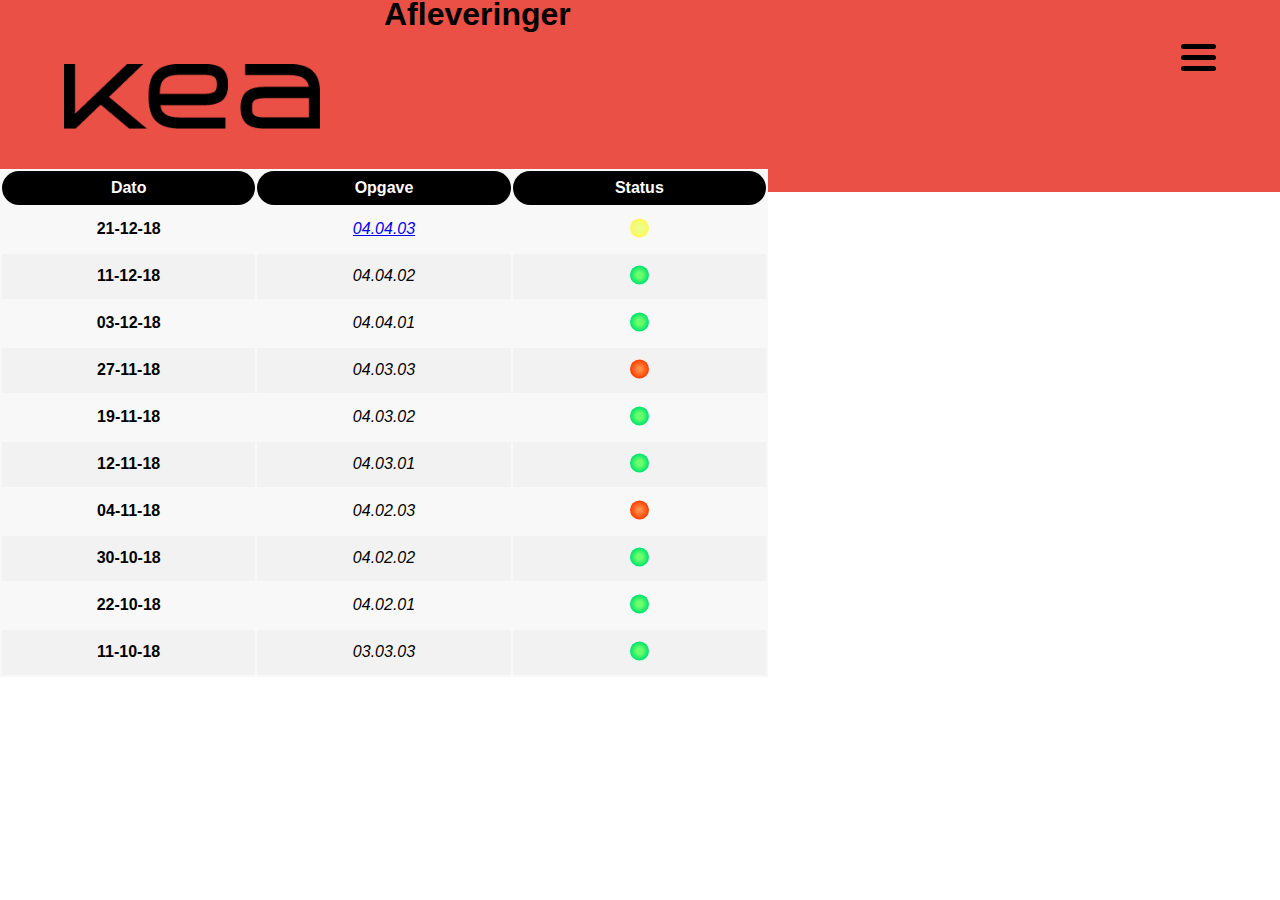
<file: afleveringer.html>
<!doctype html>
<html class="no-js" lang="">

<head>
    <meta charset="UTF-8">
    <meta http-equiv="x-ua-compatible" content="ie=edge">
    <title>Afleveringer</title>
    <meta name="description" content="">
    <meta name="viewport" content="width=device-width, initial-scale=1">



    <link rel="stylesheet" type="text/css" href="style.css">
</head>

<body class="afleveringerpage">
    <header class="header">
        <div>
            <img src="img/kea_logo.png" alt="kea_logo" class="logo">
        </div>
        <div id="burger" onClick="openSidebar()">
            <div class="burger">
            </div>
            <div class="burger">
            </div>
            <div class="burger">
            </div>
        </div>
        <h1 id="overskrift_af">Afleveringer</h1>
        <nav id="mySidebar">
            <div class="a2">
                <span onclick="closeSidebar()" class="">X</span>
            </div>
            <h2>Menu</h2>

            <a class="a3" href="forside.html">
                <p>Forside</p>
            </a>
            <a class="a3" href="skema.html">
                <p>Skema</p>
            </a>
            <a class="a3" href="Chat.html">
                <p>Beskeder</p>
            </a>
            <a class="a3" href="afleveringer.html">
                <p>Afleveringer</p>
            </a>
        </nav>

    </header>

    <main class="container">



        <div class="afleveringer">

            <table class="Afleveringerne">
                <thead>
                    <tr>
                        <th>Dato</th>
                        <th>Opgave</th>
                        <th>Status</th>
                    </tr>
                </thead>
                <tbody>
                    <tr>
                        <td class="n1">21-12-18</td>
                        <td class="n2"><a href="04.03.01_Opgavebeskrivelse_Web_prototype.pdf" download>04.04.03</a></td>
                        <td class="n4"><img src="/img/gul.svg" alt="Pending" width="25"></td>
                    </tr>
                    <tr>
                        <td class="n1">11-12-18</td>
                        <td class="n2">04.04.02</td>
                        <td class="n3"><img src="/img/groen.svg" alt="Godkendt" width="25"></td>
                    </tr>
                    <tr>
                        <td class="n1">03-12-18</td>
                        <td class="n2">04.04.01</td>
                        <td class="n3"><img src="/img/groen.svg" alt="Godkendt" width="25"></td>
                    </tr>
                    <tr>
                        <td class="n1">27-11-18</td>
                        <td class="n2">04.03.03</td>
                        <td class="n3"><img src="/img/roed.svg" alt="Ikke godkendt" width="25"></td>
                    </tr>
                    <tr>
                        <td class="n1">19-11-18</td>
                        <td class="n2">04.03.02</td>
                        <td class="n3"><img src="/img/groen.svg" alt="Godkendt" width="25"></td>
                    </tr>
                    <tr>
                        <td class="n1">12-11-18</td>
                        <td class="n2">04.03.01</td>
                        <td class="n3"><img src="/img/groen.svg" alt="Godkendt" width="25"></td>
                    </tr>
                    <tr>
                        <td class="n1">04-11-18</td>
                        <td class="n2">04.02.03</td>
                        <td class="n4"><img src="/img/roed.svg" alt="Ikkke godkendt" width="25"></td>
                    </tr>
                    <tr>
                        <td class="n1">30-10-18</td>
                        <td class="n2">04.02.02</td>
                        <td class="n3"><img src="/img/groen.svg" alt="Godkendt" width="25"></td>
                    </tr>
                    <tr>
                        <td class="n1">22-10-18</td>
                        <td class="n2">04.02.01</td>
                        <td class="n3"> <img src="/img/groen.svg" alt="Godkendt" width="25"></td>
                    </tr>
                    <tr>
                        <td class="n1">11-10-18</td>
                        <td class="n2">03.03.03</td>
                        <td class="n3"><img src="/img/groen.svg" alt="Godkendt" width="25"></td>
                    </tr>
                </tbody>
            </table>




        </div>

    </main>



    <script src="script.js"></script>

</body>
</html>
</file>
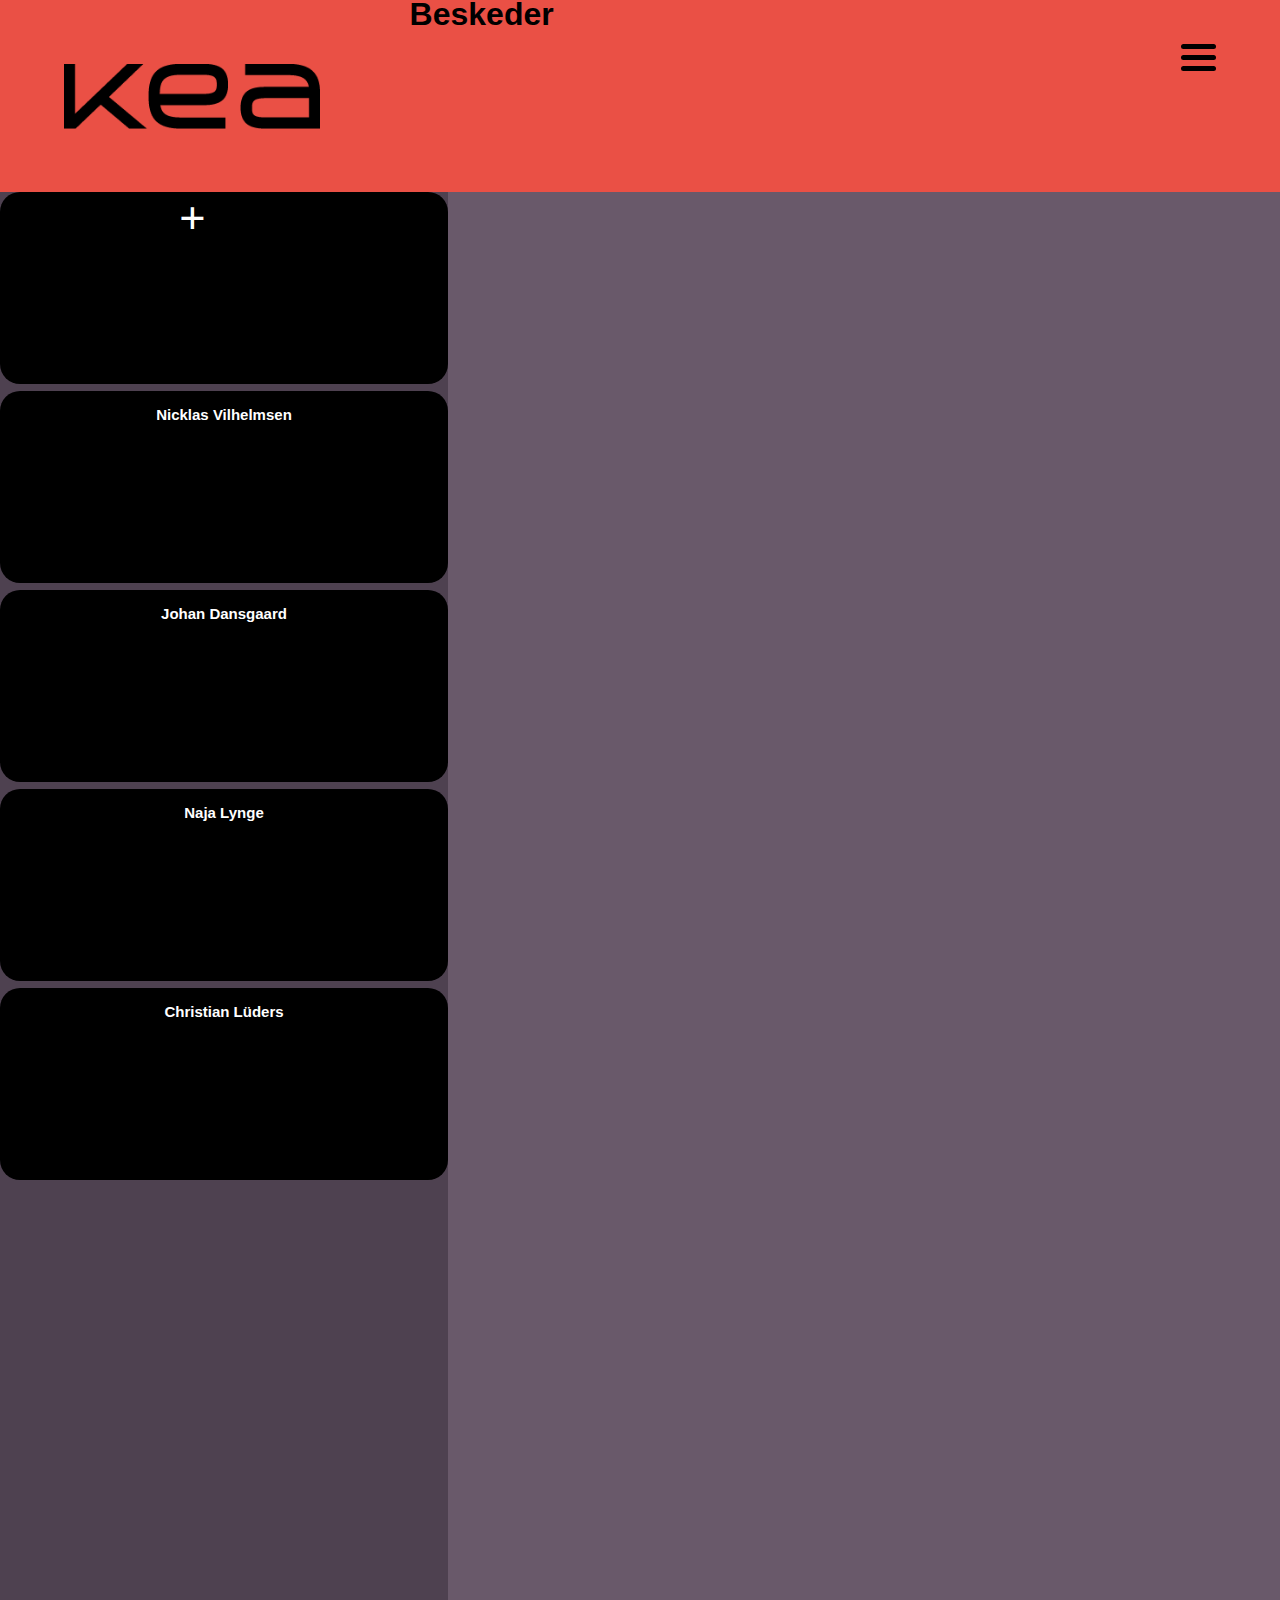
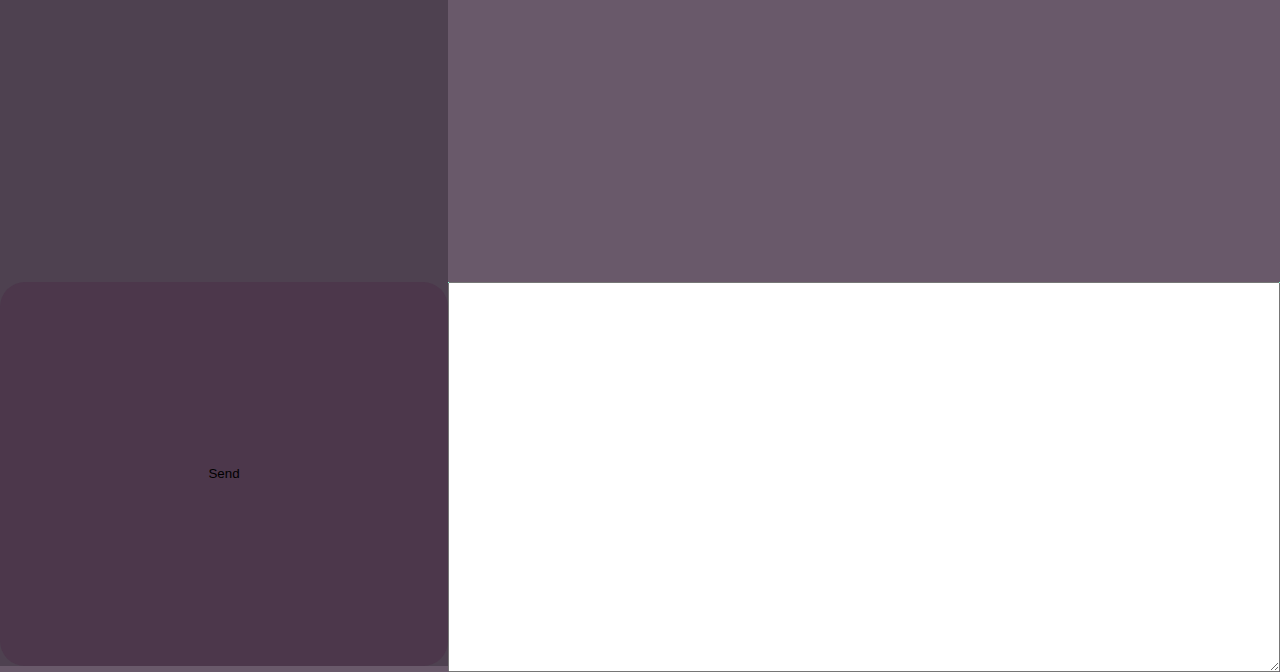
<file: Chat.html>
<!DOCTYPE html>
<html lang="da">

<head>
    <meta charset="utf-8">
    <meta name="viewport" content="width=device-width, initial-scale=1.0">
    <title>Chat</title>
    <link rel="stylesheet" type="text/css" href="style.css">


</head>

<body class="beskeder">

    <header class="header">

        <div>
            <img src="img/kea_logo.png" class="logo">
        </div>


        <div id="burger" onclick="openSidebar()">

            <div class="burger">
            </div>
            <div class="burger">
            </div>
            <div class="burger">
            </div>
        </div>
        <h1 id="besked_overskrift">Beskeder</h1>
        <nav id="mySidebar">
            <div class="a2">
                <span onclick="closeSidebar()" class="">X</span>
            </div>
            <h2>Menu</h2>

            <a class="a3" href="forside.html">
                <p>Forside</p>
            </a>
            <a class="a3" href="skema.html">
                <p>Skema</p>
            </a>
            <a class="a3" href="Chat.html">
                <p>Beskeder</p>
            </a>
            <a class="a3" href="afleveringer.html">
                <p>Afleveringer</p>
            </a>
        </nav>


    </header>
    <div class="chat_wrapper">
        <div class="left_chat">
            <div class="bruger">
                <p>+</p>
            </div>
            <div class="bruger">
                <h3>Nicklas Vilhelmsen</h3>
            </div>
            <div class="bruger">
                <h3>Johan Dansgaard</h3>
            </div>
            <div class="bruger">
                <h3>Naja Lynge</h3>
            </div>
            <div class="bruger">
                <h3>Christian Lüders</h3>
            </div>
            <input class="send" type="submit" value="Send">
        </div>


        <div class="text_felt">
            <textarea class="text_box" input="text">


























</textarea>


        </div>
    </div>
</body>

<script src="script.js"></script>

</html>
</file>
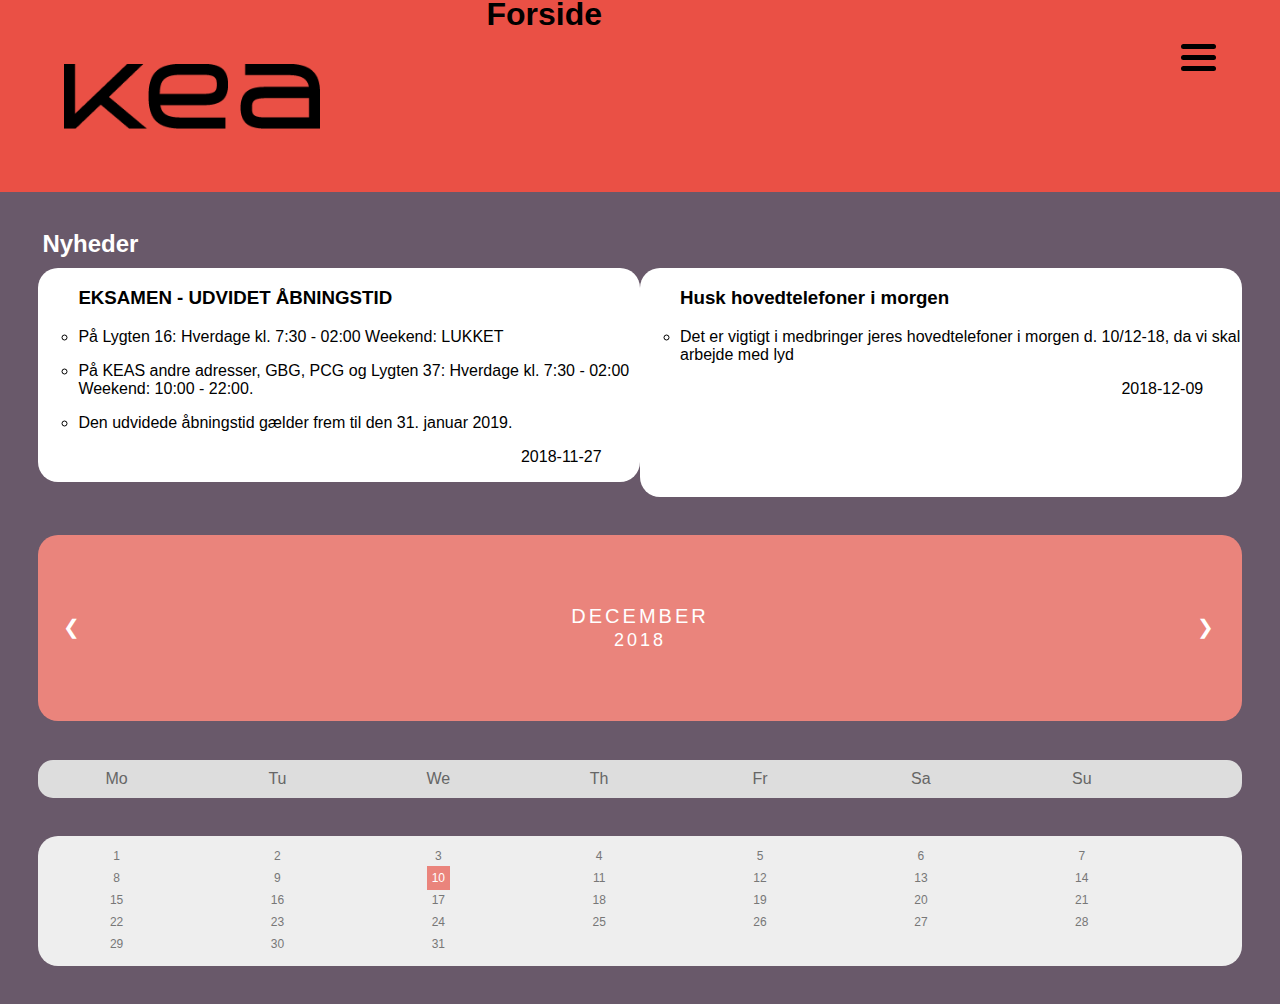
<file: forside.html>
<!DOCTYPE html>
<html lang="DA">

<head>
    <meta charset="utf-8">
    <meta http-equiv="x-ua-compatible" content="ie=edge">
    <meta name="description" content="">
    <meta name="viewport" content="width=device-width, initial-scale=1.0">
    <link rel="stylesheet" type="text/css" href="style.css">

    <title>Forside</title>
</head>

<body class="forside">
    <header class="header">
        <div>
            <img src="img/kea_logo.png" class="logo">
        </div>
        <div id="burger" onClick="openSidebar()">
            <div class="burger">
            </div>
            <div class="burger">
            </div>
            <div class="burger">
            </div>
        </div>
        <nav id="mySidebar">
            <div class="a2">
                <span onclick="closeSidebar()" class="">X</span>
            </div>
            <h2>Menu</h2>

            <a class="a3" href="forside.html">
                <p>Forside</p>
            </a>
            <a class="a3" href="skema.html">
                <p>Skema</p>
            </a>
            <a class="a3" href="Chat.html">
                <p>Beskeder</p>
            </a>
            <a class="a3" href="afleveringer.html">
                <p>Afleveringer</p>
            </a>
        </nav>
        <h1 id="forside_overskrift">Forside</h1>

    </header>
    <section id="nyheder">
        <h2 align=center>Nyheder</h2>
        <div class="nyhedswrap">

            <div class="nyheder_top">

                <ul>
                    <h3>EKSAMEN - UDVIDET ÅBNINGSTID </h3>


                    <li>
                        <p>På Lygten 16:
                            Hverdage kl. 7:30 - 02:00
                            Weekend: LUKKET</p>
                    </li>
                    <li>
                        <p>På KEAS andre adresser, GBG, PCG og Lygten 37:
                            Hverdage kl. 7:30 - 02:00
                            Weekend: 10:00 - 22:00.</p>
                    </li>
                    <li>
                        <p>Den udvidede åbningstid gælder frem til den 31. januar 2019.</p>
                    </li>
                </ul>
                <div class="dato">
                    <p>2018-11-27</p>
                </div>








            </div>
            <div class="nyheder_bottom">
                <ul>
                    <h3>Husk hovedtelefoner i morgen</h3>

                    <li>Det er vigtigt i medbringer jeres hovedtelefoner i morgen d. 10/12-18, da vi skal arbejde med lyd</li>
                </ul>
                <div class="dato">
                    <p>2018-12-09</p>
                </div>



            </div>
        </div>
    </section>
    <div class="nyhedswrap_calendar">
        <div class="month">
            <ul>
                <li class="prev">&#10094;</li>
                <li class="next">&#10095;</li>
                <li>December<br><span style="font-size:18px">2018</span></li>
            </ul>
        </div>

        <ul class="weekdays">
            <li>Mo</li>
            <li>Tu</li>
            <li>We</li>
            <li>Th</li>
            <li>Fr</li>
            <li>Sa</li>
            <li>Su</li>
        </ul>

        <ul class="days">
            <li>1</li>
            <li>2</li>
            <li>3</li>
            <li>4</li>
            <li>5</li>
            <li>6</li>
            <li>7</li>
            <li>8</li>
            <li>9</li>
            <li><span class="active">10</span></li>
            <li>11</li>
            <li>12</li>
            <li>13</li>
            <li>14</li>
            <li>15</li>
            <li>16</li>
            <li>17</li>
            <li>18</li>
            <li>19</li>
            <li>20</li>
            <li>21</li>
            <li>22</li>
            <li>23</li>
            <li>24</li>
            <li>25</li>
            <li>26</li>
            <li>27</li>
            <li>28</li>
            <li>29</li>
            <li>30</li>
            <li>31</li>

        </ul>
    </div>

</body>
<script src="script.js"></script>
</html>
</file>
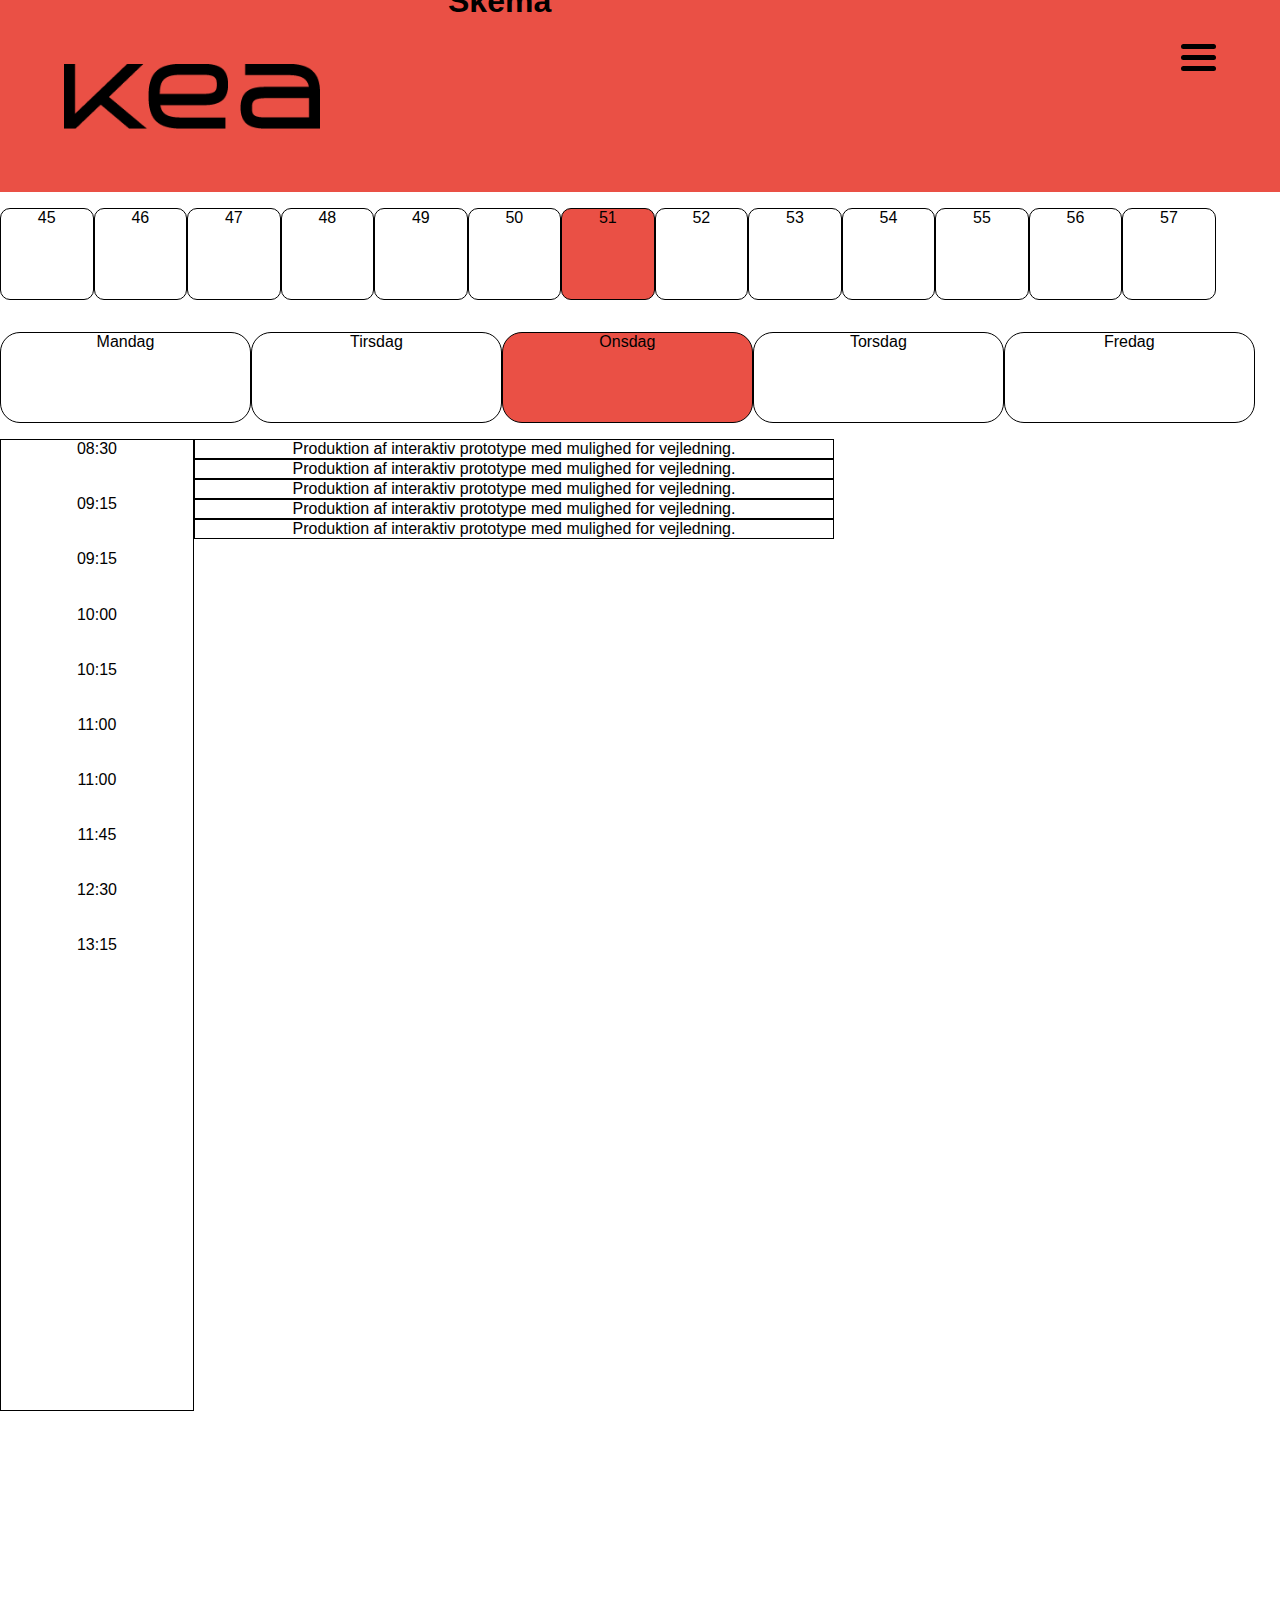
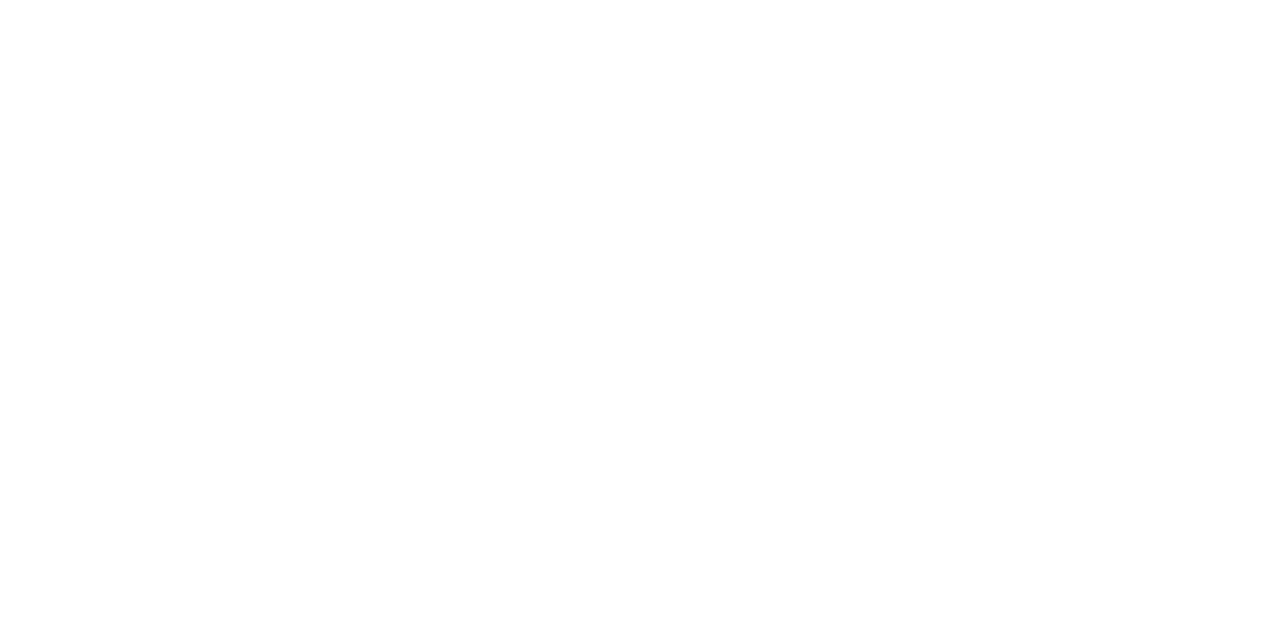
<file: skema.html>
<!doctype html>
<html class="no-js" lang="">

<head>
    <meta charset="UTF-8">
    <meta http-equiv="x-ua-compatible" content="ie=edge">
    <title>Skema</title>
    <meta name="description" content="">
    <meta name="viewport" content="width=device-width, initial-scale=1">



    <link rel="stylesheet" type="text/css" href="style.css">
</head>

<body class="skema2">
    <header class="header">
        <div>
            <img src="img/kea_logo.png" class="logo">
        </div>
        <div id="burger" onClick="openSidebar()">
            <div class="burger">
            </div>
            <div class="burger">
            </div>
            <div class="burger">
            </div>
        </div>
        <nav id="mySidebar">
            <div class="a2">
                <span onclick="closeSidebar()" class="">X</span>
            </div>
            <h2>Menu</h2>

            <a class="a3" href="forside.html">
                <p>Forside</p>
            </a>
            <a class="a3" href="skema.html">
                <p>Skema</p>
            </a>
            <a class="a3" href="Chat.html">
                <p>Beskeder</p>
            </a>
            <a class="a3" href="afleveringer.html">
                <p>Afleveringer</p>
            </a>
        </nav>

        <h1 id="skema_overskrift">Skema</h1>

    </header>
    <div class="skema_wrapper">
        <div class="skema_uge">
            <ul>
                <li>
                    <p>45</p>
                </li>
                <li>
                    <p>46</p>
                </li>
                <li>
                    <p>47</p>
                </li>
                <li>
                    <p>48</p>
                </li>
                <li>
                    <p>49</p>
                </li>
                <li>
                    <p>50</p>
                </li>
                <li>
                    <p id="uge_select">51</p>
                </li>
                <li>
                    <p>52</p>
                </li>
                <li>
                    <p>53</p>
                </li>
                <li>
                    <p>54</p>
                </li>
                <li>
                    <p>55</p>
                </li>
                <li>
                    <p>56</p>
                </li>
                <li>
                    <p>57</p>
                </li>
            </ul>
        </div>
        <div class="skema_dag">
            <ul>
                <li>
                    <p>Mandag</p>
                </li>
                <li>
                    <p>Tirsdag</p>
                </li>
                <li>
                    <p id="dag_select">Onsdag</p>
                </li>
                <li>
                    <p>Torsdag</p>
                </li>
                <li>
                    <p>Fredag</p>
                </li>
            </ul>
        </div>

        <div id="skema">

            <div class="tid">

                <p class="plz"> 08:30</p>
                <p>09:15</p>
                <p class="plz">09:15</p>
                <p> 10:00</p>
                <p class="plz">10:15</p>
                <p> 11:00</p>
                <p class="plz">11:00</p>
                <p> 11:45</p>
                <p class="plz">12:30</p>
                <p> 13:15</p>



            </div>
            <div class="beskrivelse">
                <p class="border">Produktion af interaktiv prototype med mulighed for vejledning.</p>

                <p class="border">Produktion af interaktiv prototype med mulighed for vejledning.</p>


                <p class="border">Produktion af interaktiv prototype med mulighed for vejledning.</p>

                <p class="border">Produktion af interaktiv prototype med mulighed for vejledning.</p>


                <p class="border">Produktion af interaktiv prototype med mulighed for vejledning.</p>


            </div>



        </div>
    </div>
    <script src="script.js">
    </script>

</body>

</html>
</file>
<file: style.css>
/*---------------------------------------------------
1: Variables & Common styling
2: Layout / Grid
3: Form styling
4: Table styles
5: Page specific styles
---------------------------------------------------*/
/*
* {
    padding: 0;
    margin: 0;
}
*/
.loginpage {
    padding: 0;
    margin: 0;
}

/*---------------------------------------------------
1: Variables & Common styling
---------------------------------------------------*/
/*Variables*/
:root {
    --color-dark: #000000;
    --color-light: #FEFEFE;
    --color-dark-gray: #3F3140;
    --color-keapink: #EA847C;
}

/*Common styling classes*/
.rounded {
    border-radius: 5px;
}

/*---------------------------------------------------
2: Layout / Grid
---------------------------------------------------*/
.header {
    position: static;
    height: 15vw;
    width: 100%;
    background-color: #EA5045;
    z-index: 2;



}

/*Menuuuuuuuuuuuuuuuuuuuuu*/
#mySidebar {
    display: flex;
    width: 40vw;
    position: absolute;
    top: 0vw;
    left: 60vw;
    background-color: rgba(234, 80, 69, 0.97);
    min-height: 100vw;
    z-index: 100;
    border-radius: 20px;

}

#mySidebar h2 {
    text-align: center;
}


.a2 {
    padding: 1vw;
    float: right;
}

.a3:active {
    background-color: white;
}


.a3 {
    text-align: center;
    margin: 5vw;
    padding: 5vw;
    width: 20vw;
    height: 10vw;
    background-color: rgba(0, 0, 0, 0.79);
    text-decoration: none;
    display: block;
    border-radius: 20px;
}

.a3 p {

    color: white;
}

.burger {
    border-radius: 20px;


}

/*Menuuuuuuuuuuuuuuuuuuuuu*/


/*Grid container*/

.container {
    display: grid;
    grid-template-columns: repeat(6, 1fr);
    grid-gap: 15px;
    justify-items: center;
    max-width: 768px;
    margin: 0 auto;
    opacity: 100;
    background-color: rgba(255, 255, 255, 0);
    position: relative;
    top: 40vw;
}

.afleveringerpage .container {
    justify-items: left;
}

/*Grid column items*/
#kea {
    grid-column-start: 2;
    grid-column-end: 6;

}

label {
    font-family: Arial;

}

.center {
    position: relative;
    left: 15vw;



}

/*loginpage*/
.loginform {
    grid-row-start: 2;
    grid-column-start: 2;
    grid-column-end: 6;
}

.huskmig {
    grid-row-start: 3;
    grid-column-start: 4;
    grid-column-end: 6;
}

.glemtpassword {
    grid-row-start: 4;
    grid-column-start: 4;
    grid-column-end: 6;
}

/*loginpage grid*/
.formgroup {
    display: grid;
    grid-template-columns: 1fr 260px;
    grid-gap: 15px;
}

.formgroup label {
    grid-column-start: 1;
}

.formgroup input {
    grid-column-start: 2;
}

.formgroup,
.glemtpassword {
    margin-bottom: 1.5em;
}

/*afleveringer page*/
.afleveringer {
    grid-row-start: 2;
    grid-column-start: 1;
    grid-column-end: end;
}

/*---------------------------------------------------
3: Form styling

---------------------------------------------------*/
/*Inputs*/
label,
input[type=text],
input[type=email],
input[type=password],
input[type=submit] {
    padding: 1em;
    border-radius: 25px;
    border: none;
}


input[type=submit] {
    background-color: #4C374B;



}

input[type=text],
input[type=email],
input[type=password] {
    border: 1px solid var(--color-dark);
    border-radius: 25px;
}

input[type=text]:focus,
input[type=email]:focus,
input[type=password]:focus {
    border: 3px solid #4C374B;
    outline: -webkit-focus-ring-color auto 0;
}


/*---------------------------------------------------
4: Table styles
-------------------------------------------------*/
table {
    table-layout: fixed;
    width: 100%;
}



th {
    background-color: var(--color-dark);
    color: var(--color-light);
}

td {
    border: 1px dashed var (--color-accent);
}




/*--------------------------------------------------
5: Page specific styles - husk underkategorier
---------------------------------------------------*/
/*Login page*/
.loginpage {
    min-height: 160vh;

    background: linear-gradient(to top, #EA847C, #f8f8f8);
}




/******************Forside***********************/
.forside {
    background-color: #69596A;
}

#forside_overskrift {
    position: absolute;
    top: -2vw;
    left: 38vw;
}

.forside h2 {
    font-family: Arial;

}



.burger {
    width: 35px;
    height: 5px;
    background-color: black;
    margin: 6px 0;
}

#burger {
    cursor: pointer;
    position: absolute;
    right: 5vw;
    top: 3vw;
}

.logo {
    width: 20%;
    position: relative;
    margin-left: 5vw;
    margin-top: 5vw
}

.nyhedswrap {
    display: flex;
    flex-wrap: wrap;
    flex-direction: row;

}

#nyheder .nyheder_top {

    position: relative;
    flex-grow: 1;
    flex-basis: 300px;
    background-color: white;
    margin-bottom: 15px;
    border-radius: 20px;




}

.dato {
    text-align: right;
    margin-right: 3vw
}





#nyheder .nyheder_bottom {

    position: relative;

    flex-basis: 300px;
    flex-grow: 1;
    background-color: white;
    border-radius: 20px;

}

/*
#nyheder .nyheder_bottom p {
    position: absolute;
    top: 60vw;
    left: 60vw;





}
*/
.nyheder_top li {
    margin-right: 5px
}

#nyheder {
    padding: 0;
    margin: 3vw
}

#nyheder h2 {
    color: white;
    text-align: left;
    margin-bottom: 10px;
    margin-left: 4px
}


/* CHAT */
.chat_wrapper {
    width: 100vw;
    min-height: 100vw;
    background-color: #69596A;
    display: flex;



}

.bruger p {
    padding: 0;
    margin: 0;
}

.left_chat {
    display: flex;
    float: left;
    width: 35vw;
    height: 162vw;
    flex-direction: column;
    position: relative;
    background-color: #4E4150;
}

.text_felt {
    display: flex;
    align-self: flex-end;
    bottom: 0px;
    width: 65vw;
    height: 30vw;
    background-color: aquamarine;
}

.bruger {
    border-radius: 20px;
    background-color: black;
    width: 35vw;
    height: 15vw;
    cursor: cell;
    margin: 0px 0px 7px 0px;
}

.bruger:active {
    background-color: gainsboro;
}

.bruger p {
    position: absolute;
    left: 40%;
    font-size: 45px;
    font-family: arial;
    color: white;
}

.text_box {
    width: 75vw;
    height: 30vw;
}

.send {
    height: 30vw;
    width: 35vw;
    position: absolute;
    left: 0;
    bottom: 0;
}

.bruger h3 {
    padding: vw;
    font-size: 15px;
    text-align: center;
    color: white;
}



.beskeder {
    background-color: #69596A;
}

#besked_overskrift {
    position: absolute;
    top: -2vw;
    left: 32vw;

}

/**********AFLEVERINGER************/
#afleveringerpage {
    background-color: ##FFB4AA;
}

#overskrift_af {
    position: absolute;
    position: absolute;
    top: -2vw;
    left: 30vw;
}

table {
    width: 100%;
    position: absolute;


}

td {
    text-align: center;

}



table.Afleveringerne {
    width: 100%;
    background-color: #f8f8f8;
    position: relative;
    margin-top: 3vw;




    border-color: #000000;


}

.container {
    position: absolute;
    top: 9vw
}

table.Afleveringerne td,
table.Afleveringerne th {

    font-family: arial;
    padding: 8px;
    border-collapse: collapse;



}

th {
    border-radius: 20px;
}

table.Afleveringerne thead {
    background-color: #faf8f7;
    font-family: arial;



}

tr:nth-child(even) {
    background-color: #F2F2F2;
}

.n1 {
    font-family: arial;
    font-weight: bold;

}

.n3 {
    color: forestgreen;

}

.n2 {
    font-style: italic;

}

.n4 {
    color: red;

}


/***********SKEMA******************/





.skema_wrapper {

    width: 100vw;
    min-height: 100vw;
    max-width: 380px;
    display: flex;
    flex-direction: column;

}



.skema_uge {

    width: 100vw;


}

.skema_dag {
    display: flex;
    width: 100vw;
    background-color: white;
    text-align: center;
    flex-direction: column;


}

.skema_dag p {
    width: 19.45vw;
    height: 7vw;
    float: left;
    border: 1px solid;
    border-radius: 20px;


}

#dag_select {
    background-color: #EA5045;
}

.skema_dag li {
    list-style-type: none;

}

.skema_uge p {
    border: 1px solid;
    border-radius: 10px;
    float: left;
    width: 7.15vw;
    height: 7vw;
    text-align: center;


}

.skema_dag ul {
    padding: 0;
    margin: 0;
}

.skema_uge ul {
    padding: 0;
    margin: 0;
}

#uge_select {

    background-color: #EA5045;
}

.skema_uge li {
    list-style-type: none;
}

#skema {
    display: flex;
    width: 100vw;
    height: 140vw;
    display: flex;
    text-align: center;


}

.tid {
    flex-direction: column;
    display: flex;
    height: 75.8vw;
    width: 15vw;
    border: 1px solid;
    float: left;

}

.tid p {
    margin: 0;
    padding-bottom: 2.9vw
}

.beskrivelse {
    flex-direction: column;
    display: flex;
    float: left;
    width: 50vw;
    float: left;
    height: 100vw;
}

.beskrivelse p {
    margin: 0;
}

.tid .plz {}

.beskrivelse .border {
    border: 1px solid;
}

h1 {

    position: absolute;
    top: -3vw;
    left: 35vw;
    font-family: arial;
}

/*Calendar*/
.calendar {
    display: flex;
    flex-grow: 1;
    width: 75vw;
    margin-left: auto;
    margin-right: auto;
    margin-top: 10vw;
}

ul {
    list-style-type: circle;
}

body {
    font-family: arial;
    margin: 0;

}

/* Month header */
.month {
    padding: 70px 25px;
    background: #EA847C;
    text-align: center;
    border-radius: 20px;
    margin: 3vw;

}

/* Month list */
.month ul {
    margin: 0;
    padding: 0;
}

.month ul li {
    color: white;
    font-size: 20px;
    text-transform: uppercase;
    letter-spacing: 3px;
}

/* Previous button inside month header */
.month .prev {
    float: left;
    padding-top: 10px;
}

/* Next button */
.month .next {
    float: right;
    padding-top: 10px;
}

/* Weekdays (Mon-Sun) */
.weekdays {
    margin: 3vw;
    padding: 10px 0;
    background-color: #ddd;
    border-radius: 15px;
    height:


}

.weekdays li {
    display: inline-block;
    width: 13%;
    color: #666;
    text-align: center;
}

/* Days (1-31) */
.days {
    padding: 10px 0;
    background: #eee;
    margin: 3vw;
    border-radius: 20px;
    height:
}

.days li {
    list-style-type: none;
    display: inline-block;
    width: 13%;
    text-align: center;
    margin-bottom: 5px;
    font-size: 12px;
    color: #777;
}

/* Highlight the "current" day */
.days li .active {
    padding: 5px;
    background: #EA847C;
    color: white !important
}

.nyhedswrap_calendar ul {
    list-style-type: none;
}
</file>
